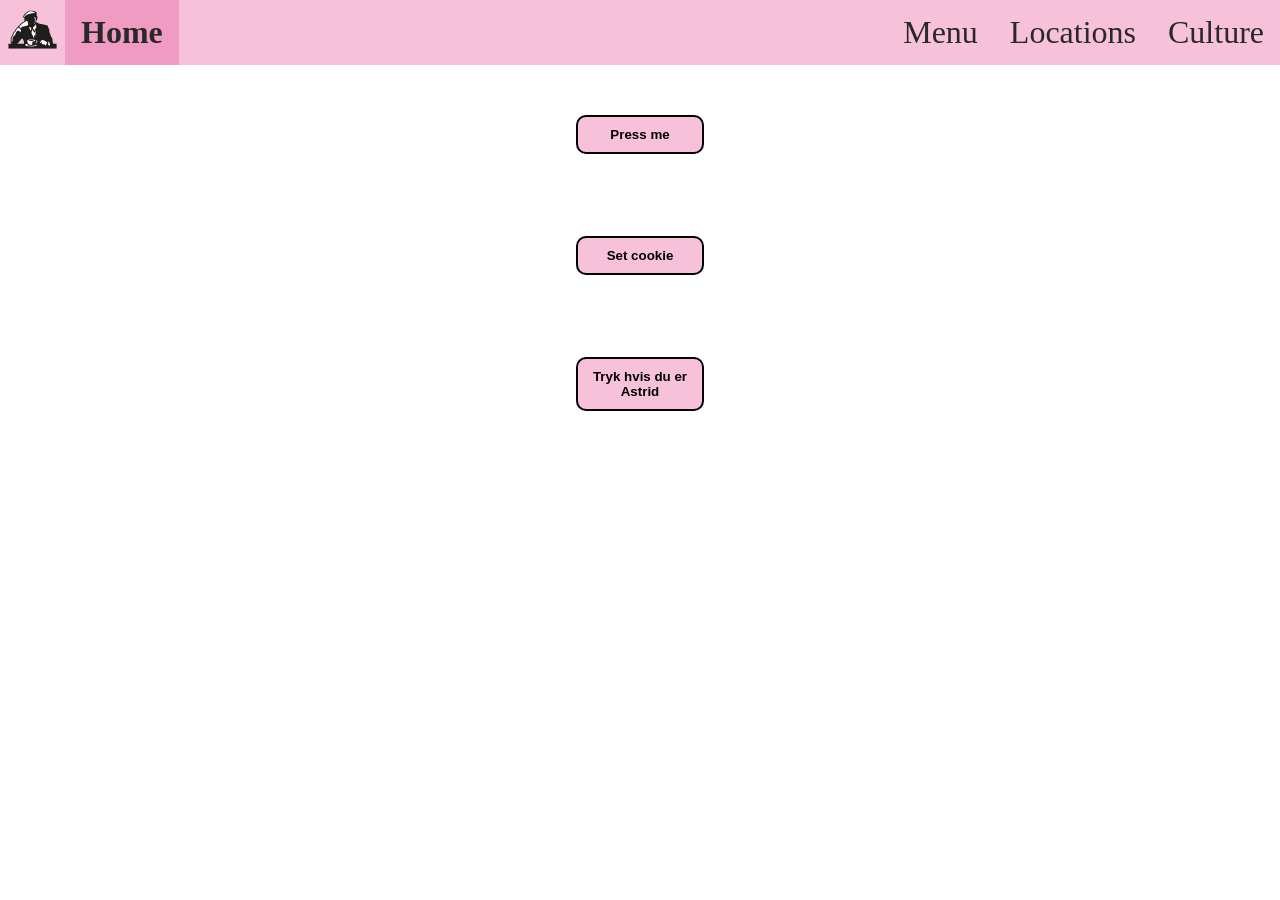
<file: public/index.html>
<!DOCTYPE html>
<html lang="en">

<head>
  <meta charset="UTF-8">
  <meta http-equiv="X-UA-Compatible" content="IE=edge">
  <meta name="viewport" content="width=device-width, initial-scale=1.0">
  <link rel="stylesheet" href="./styles/global.css">
  <title>JOE and The Juice</title>
</head>

<body>
  <ul>
    <li><img src="./img/joeLogo.svg" alt="Logo"></li>
    <li><a href="/" class="active">Home</a></li>
    <li style="float:right"><a href="/">Culture</a></li>
    <li style="float:right"><a href="/locations">Locations</a></li>
    <li style="float:right"><a href="/">Menu</a></li>
  </ul>

  <!-- Respons funktion -->
  <div class="center">
    <button onclick="getResponse()">Press me</button>
    <p id="response"></p>
  </div>

  <!-- Cookie funktion -->
  <div class="center">
    <button onclick="setCookie()">Set cookie</button>
    <p id="cookie"></p>
  </div>

  

  <!-- Knap til Astrid-siden -->
  <div class="center">
    <button onclick="goToAstridPage()">Tryk hvis du er Astrid</button>
  </div>

  <script src="./scripts/index.js"></script>

  <script>
    function goToAstridPage() {
      window.location.href = "/astrid";
    }
  </script>

</body>

</html>
</file>
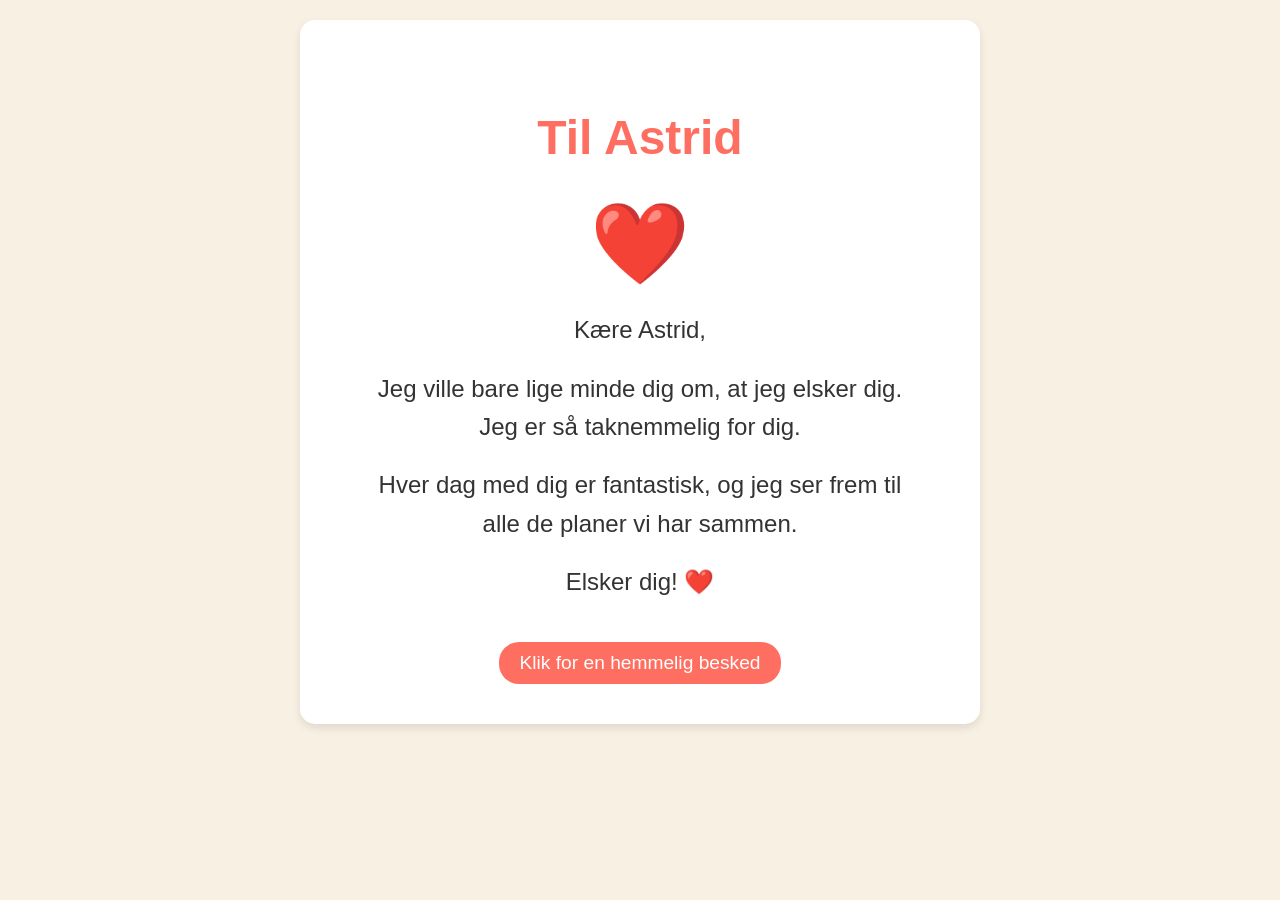
<file: public/astrid.html>
<!DOCTYPE html>
<html lang="en">

<head>
  <meta charset="UTF-8">
  <meta name="viewport" content="width=device-width, initial-scale=1.0">
  <link rel="stylesheet" href="./styles/global.css">
  <title>Til Astrid</title>
  <style>
    body {
      background-color: #f8f0e3;
      font-family: 'Arial', sans-serif;
      text-align: center;
      padding: 20px;
    }

    h1 {
      color: #ff6f61;
      font-size: 3em;
      margin-top: 50px;
    }

    p {
      font-size: 1.5em;
      color: #333;
      margin: 20px;
      line-height: 1.6;
    }

    .heart {
      font-size: 5em;
      color: #ff6f61;
      animation: pulse 1s infinite;
    }

    .container {
      max-width: 600px;
      margin: 0 auto;
      background-color: #fff;
      border-radius: 15px;
      box-shadow: 0px 4px 8px rgba(0, 0, 0, 0.1);
      padding: 40px;
    }

    button {
      background-color: #ff6f61;
      color: white;
      border: none;
      padding: 10px 20px;
      border-radius: 20px;
      cursor: pointer;
      font-size: 1.2em;
      margin-top: 20px;
    }

    button:hover {
      background-color: #ff3b2f;
    }
  </style>
</head>

<body>

  <div class="container">
    <h1>Til Astrid</h1>
    <div class="heart">❤️</div>
    <p>Kære Astrid,</p>
    <p>Jeg ville bare lige minde dig om, at jeg elsker dig. Jeg er så taknemmelig for dig.</p>
    <p>Hver dag med dig er fantastisk, og jeg ser frem til alle de planer vi har sammen.</p>
    <p>Elsker dig! ❤️</p>

    <button onclick="showMessage()">Klik for en hemmelig besked</button>

    <p id="secretMessage" style="display:none;">I love you 💖</p>
  </div>

  <script>
    function showMessage() {
      document.getElementById('secretMessage').style.display = 'block';
    }
  </script>

</body>

</html>
</file>
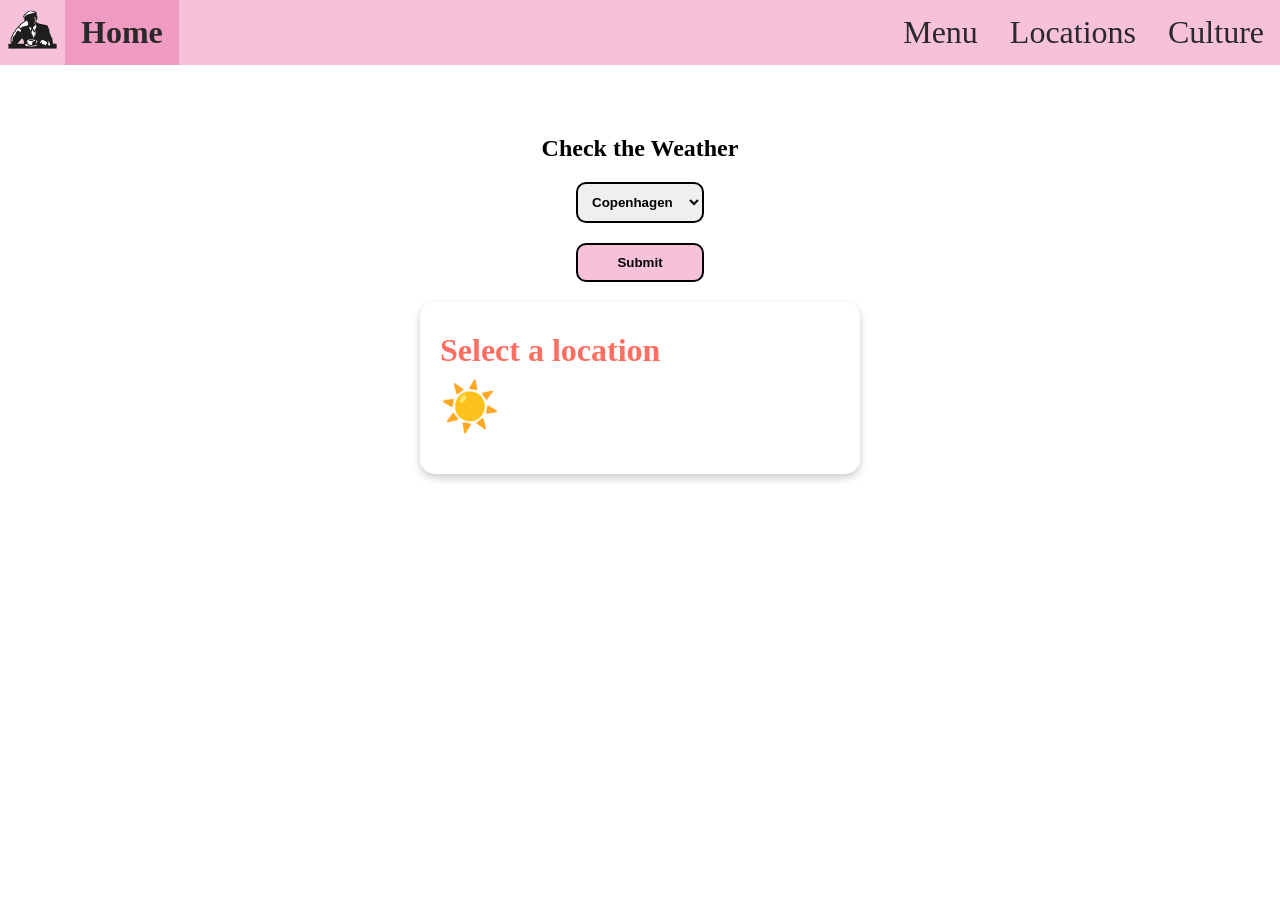
<file: public/locations.html>
<!DOCTYPE html>
<html lang="en">

<head>
  <meta charset="UTF-8">
  <meta http-equiv="X-UA-Compatible" content="IE=edge">
  <meta name="viewport" content="width=device-width, initial-scale=1.0">
  <link rel="stylesheet" href="./styles/global.css">
  <title>JOE and The Juice - Weather Locations</title>
</head>

<body>
  <ul>
    <li><img src="./img/joeLogo.svg" alt="Logo"></li>
    <li><a href="/" class="active">Home</a></li>
    <li style="float:right"><a href="/">Culture</a></li>
    <li style="float:right"><a href="/locations">Locations</a></li>
    <li style="float:right"><a href="/">Menu</a></li>
  </ul>

  <div class="center">
    <h2>Check the Weather</h2>
    <select id="locationDropdown">
      <option value="copenhagen">Copenhagen</option>
      <option value="los_angeles">Los Angeles</option>
      <option value="sydney">Sydney</option>
      <option value="Lyngby">Lyngby</option>
      <option value="Næstved">Næstved</option>
    </select>

    <button onclick="getLocation()">Submit</button>
  </div>

  <div class="weather-card">
    <h3 id="location">Select a location</h3>
    <div class="weather-icon">☀️</div> <!-- This can be updated with weather condition -->
    <p id="latlong" class="weather-data"></p>
    <p id="weather" class="weather-data"></p>
  </div>

  <script src="./scripts/index.js"></script>
</body>

</html>
</file>
<file: public/styles/global.css>
body {
  margin: 0px;
}

ul {
    font-family: Calibri;
    list-style-type: none;
    margin: 0;
    padding: 0;
    overflow: hidden;
    background-color: #f7c1d9;
    font-size: 2em;
}

li {
    float: left;
} 

li a {
    display: block;
    color: rgb(41, 41, 41);
    text-align: center;
    padding: 14px 16px;
    text-decoration: none;
}

li img {
    display: block;
    width: 65px;
}

.active {
    background-color: #f09bc1;
    font-weight: bolder;
}

li a:hover {
    background-color: #f088b7;
    font-weight: bolder;
}

.center {
    padding-top: 50px;
    display: flex;
    justify-content: center;
    flex-direction: column;
    text-align: center;
}

.center button {
    border: 2px solid black;
    border-radius: 10px;
    padding: 10px;
    margin-left: 45%;
    margin-right: 45%;
    background-color: #f7c1d9;
    font-weight: bold;
}

select {
    border: 2px solid black;
    border-radius: 10px;
    padding: 10px;
    margin-left: 45%;
    margin-right: 45%;
    margin-bottom: 20px;
    font-weight: bold;
}

/* Weather Card Styles */
.weather-card {
    margin: 20px auto;
    padding: 20px;
    max-width: 400px;
    background-color: #ffffff;
    border-radius: 15px;
    box-shadow: 0 4px 8px rgba(0, 0, 0, 0.2);
}

.weather-card h3 {
    margin: 10px 0;
    font-size: 2em;
    color: #ff6f61;
}

.weather-data {
    font-size: 1.2em;
    margin-top: 10px;
}

.weather-icon {
    font-size: 3em;
    margin: 10px 0;
}
</file>
